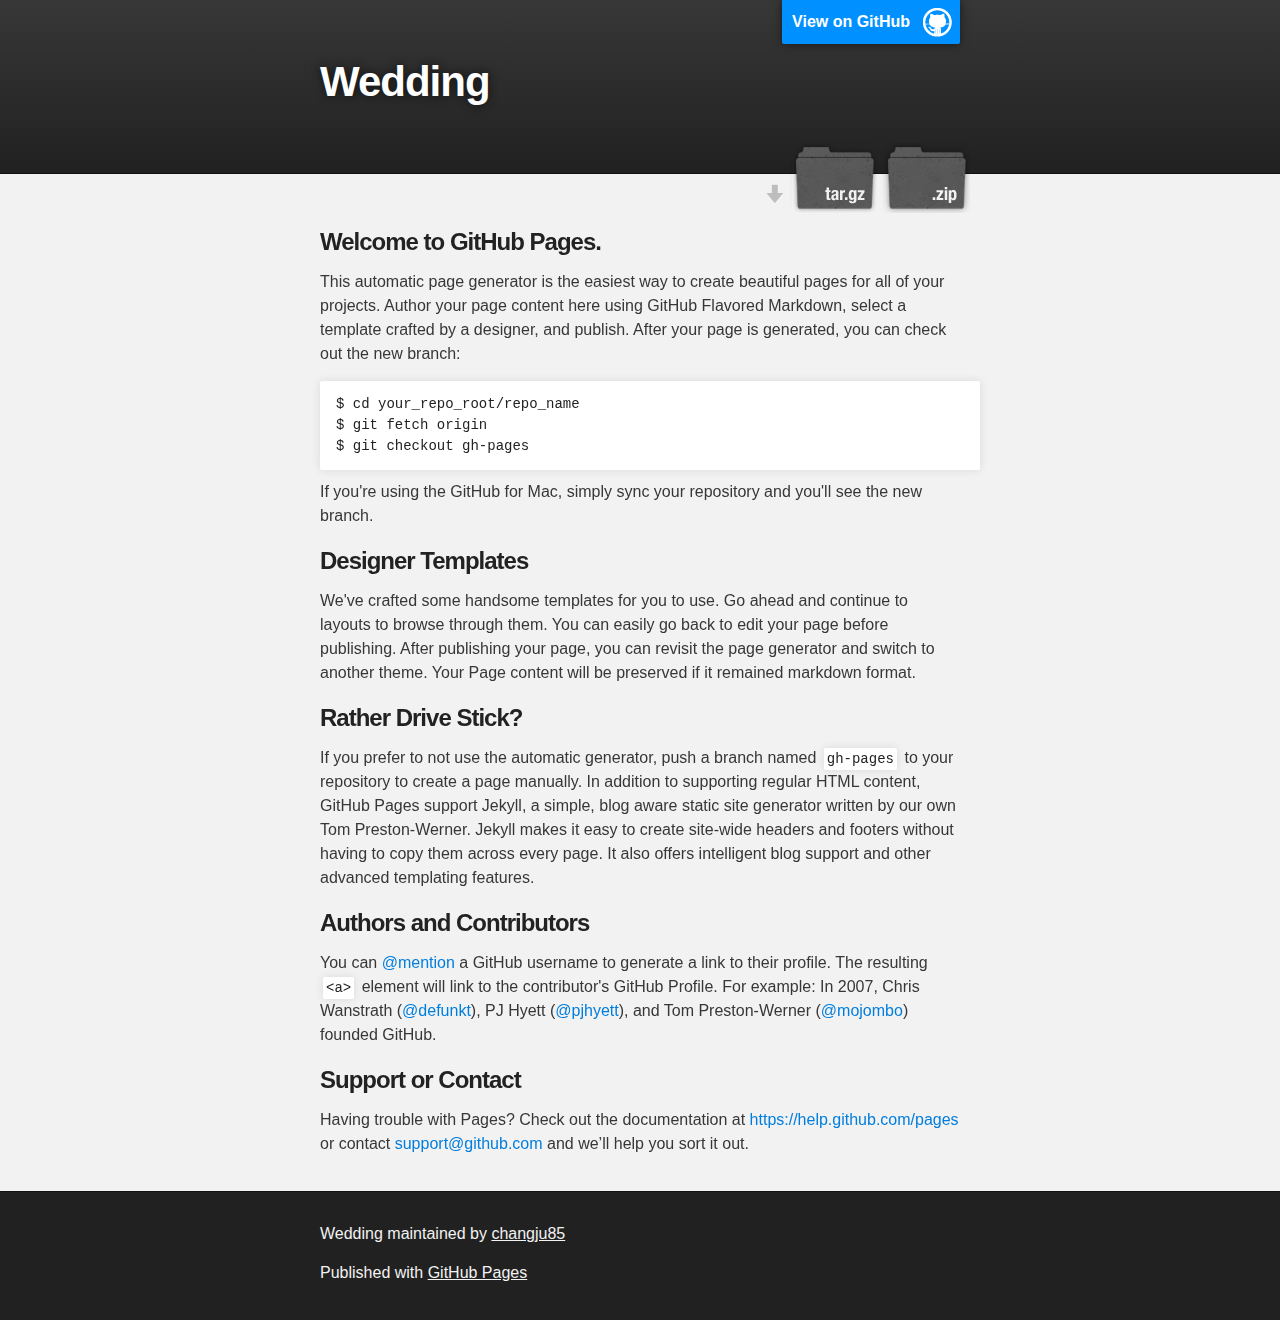
<file: index.html>
<!DOCTYPE html>
<html>

  <head>
    <meta charset='utf-8'>
    <meta http-equiv="X-UA-Compatible" content="chrome=1">
    <meta name="description" content="Wedding : ">

    <link rel="stylesheet" type="text/css" media="screen" href="stylesheets/stylesheet.css">

    <title>Wedding</title>
  </head>

  <body>

    <!-- HEADER -->
    <div id="header_wrap" class="outer">
        <header class="inner">
          <a id="forkme_banner" href="https://github.com/changju85/wedding">View on GitHub</a>

          <h1 id="project_title">Wedding</h1>
          <h2 id="project_tagline"></h2>

            <section id="downloads">
              <a class="zip_download_link" href="https://github.com/changju85/wedding/zipball/master">Download this project as a .zip file</a>
              <a class="tar_download_link" href="https://github.com/changju85/wedding/tarball/master">Download this project as a tar.gz file</a>
            </section>
        </header>
    </div>

    <!-- MAIN CONTENT -->
    <div id="main_content_wrap" class="outer">
      <section id="main_content" class="inner">
        <h3>
<a id="welcome-to-github-pages" class="anchor" href="#welcome-to-github-pages" aria-hidden="true"><span class="octicon octicon-link"></span></a>Welcome to GitHub Pages.</h3>

<p>This automatic page generator is the easiest way to create beautiful pages for all of your projects. Author your page content here using GitHub Flavored Markdown, select a template crafted by a designer, and publish. After your page is generated, you can check out the new branch:</p>

<pre><code>$ cd your_repo_root/repo_name
$ git fetch origin
$ git checkout gh-pages
</code></pre>

<p>If you're using the GitHub for Mac, simply sync your repository and you'll see the new branch.</p>

<h3>
<a id="designer-templates" class="anchor" href="#designer-templates" aria-hidden="true"><span class="octicon octicon-link"></span></a>Designer Templates</h3>

<p>We've crafted some handsome templates for you to use. Go ahead and continue to layouts to browse through them. You can easily go back to edit your page before publishing. After publishing your page, you can revisit the page generator and switch to another theme. Your Page content will be preserved if it remained markdown format.</p>

<h3>
<a id="rather-drive-stick" class="anchor" href="#rather-drive-stick" aria-hidden="true"><span class="octicon octicon-link"></span></a>Rather Drive Stick?</h3>

<p>If you prefer to not use the automatic generator, push a branch named <code>gh-pages</code> to your repository to create a page manually. In addition to supporting regular HTML content, GitHub Pages support Jekyll, a simple, blog aware static site generator written by our own Tom Preston-Werner. Jekyll makes it easy to create site-wide headers and footers without having to copy them across every page. It also offers intelligent blog support and other advanced templating features.</p>

<h3>
<a id="authors-and-contributors" class="anchor" href="#authors-and-contributors" aria-hidden="true"><span class="octicon octicon-link"></span></a>Authors and Contributors</h3>

<p>You can <a href="https://github.com/blog/821" class="user-mention">@mention</a> a GitHub username to generate a link to their profile. The resulting <code>&lt;a&gt;</code> element will link to the contributor's GitHub Profile. For example: In 2007, Chris Wanstrath (<a href="https://github.com/defunkt" class="user-mention">@defunkt</a>), PJ Hyett (<a href="https://github.com/pjhyett" class="user-mention">@pjhyett</a>), and Tom Preston-Werner (<a href="https://github.com/mojombo" class="user-mention">@mojombo</a>) founded GitHub.</p>

<h3>
<a id="support-or-contact" class="anchor" href="#support-or-contact" aria-hidden="true"><span class="octicon octicon-link"></span></a>Support or Contact</h3>

<p>Having trouble with Pages? Check out the documentation at <a href="https://help.github.com/pages">https://help.github.com/pages</a> or contact <a href="mailto:support@github.com">support@github.com</a> and we’ll help you sort it out.</p>
      </section>
    </div>

    <!-- FOOTER  -->
    <div id="footer_wrap" class="outer">
      <footer class="inner">
        <p class="copyright">Wedding maintained by <a href="https://github.com/changju85">changju85</a></p>
        <p>Published with <a href="http://pages.github.com">GitHub Pages</a></p>
      </footer>
    </div>

    

  </body>
</html>
</file>
<file: stylesheets/stylesheet.css>
/*******************************************************************************
Slate Theme for GitHub Pages
by Jason Costello, @jsncostello
*******************************************************************************/

@import url(pygment_trac.css);

/*******************************************************************************
MeyerWeb Reset
*******************************************************************************/

html, body, div, span, applet, object, iframe,
h1, h2, h3, h4, h5, h6, p, blockquote, pre,
a, abbr, acronym, address, big, cite, code,
del, dfn, em, img, ins, kbd, q, s, samp,
small, strike, strong, sub, sup, tt, var,
b, u, i, center,
dl, dt, dd, ol, ul, li,
fieldset, form, label, legend,
table, caption, tbody, tfoot, thead, tr, th, td,
article, aside, canvas, details, embed,
figure, figcaption, footer, header, hgroup,
menu, nav, output, ruby, section, summary,
time, mark, audio, video {
  margin: 0;
  padding: 0;
  border: 0;
  font: inherit;
  vertical-align: baseline;
}

/* HTML5 display-role reset for older browsers */
article, aside, details, figcaption, figure,
footer, header, hgroup, menu, nav, section {
  display: block;
}

ol, ul {
  list-style: none;
}

table {
  border-collapse: collapse;
  border-spacing: 0;
}

/*******************************************************************************
Theme Styles
*******************************************************************************/

body {
  box-sizing: border-box;
  color:#373737;
  background: #212121;
  font-size: 16px;
  font-family: 'Myriad Pro', Calibri, Helvetica, Arial, sans-serif;
  line-height: 1.5;
  -webkit-font-smoothing: antialiased;
}

h1, h2, h3, h4, h5, h6 {
  margin: 10px 0;
  font-weight: 700;
  color:#222222;
  font-family: 'Lucida Grande', 'Calibri', Helvetica, Arial, sans-serif;
  letter-spacing: -1px;
}

h1 {
  font-size: 36px;
  font-weight: 700;
}

h2 {
  padding-bottom: 10px;
  font-size: 32px;
  background: url('../images/bg_hr.png') repeat-x bottom;
}

h3 {
  font-size: 24px;
}

h4 {
  font-size: 21px;
}

h5 {
  font-size: 18px;
}

h6 {
  font-size: 16px;
}

p {
  margin: 10px 0 15px 0;
}

footer p {
  color: #f2f2f2;
}

a {
  text-decoration: none;
  color: #007edf;
  text-shadow: none;

  transition: color 0.5s ease;
  transition: text-shadow 0.5s ease;
  -webkit-transition: color 0.5s ease;
  -webkit-transition: text-shadow 0.5s ease;
  -moz-transition: color 0.5s ease;
  -moz-transition: text-shadow 0.5s ease;
  -o-transition: color 0.5s ease;
  -o-transition: text-shadow 0.5s ease;
  -ms-transition: color 0.5s ease;
  -ms-transition: text-shadow 0.5s ease;
}

a:hover, a:focus {text-decoration: underline;}

footer a {
  color: #F2F2F2;
  text-decoration: underline;
}

em {
  font-style: italic;
}

strong {
  font-weight: bold;
}

img {
  position: relative;
  margin: 0 auto;
  max-width: 739px;
  padding: 5px;
  margin: 10px 0 10px 0;
  border: 1px solid #ebebeb;

  box-shadow: 0 0 5px #ebebeb;
  -webkit-box-shadow: 0 0 5px #ebebeb;
  -moz-box-shadow: 0 0 5px #ebebeb;
  -o-box-shadow: 0 0 5px #ebebeb;
  -ms-box-shadow: 0 0 5px #ebebeb;
}

p img {
  display: inline;
  margin: 0;
  padding: 0;
  vertical-align: middle;
  text-align: center;
  border: none;
}

pre, code {
  width: 100%;
  color: #222;
  background-color: #fff;

  font-family: Monaco, "Bitstream Vera Sans Mono", "Lucida Console", Terminal, monospace;
  font-size: 14px;

  border-radius: 2px;
  -moz-border-radius: 2px;
  -webkit-border-radius: 2px;
}

pre {
  width: 100%;
  padding: 10px;
  box-shadow: 0 0 10px rgba(0,0,0,.1);
  overflow: auto;
}

code {
  padding: 3px;
  margin: 0 3px;
  box-shadow: 0 0 10px rgba(0,0,0,.1);
}

pre code {
  display: block;
  box-shadow: none;
}

blockquote {
  color: #666;
  margin-bottom: 20px;
  padding: 0 0 0 20px;
  border-left: 3px solid #bbb;
}


ul, ol, dl {
  margin-bottom: 15px
}

ul {
  list-style-position: inside;
  list-style: disc;
  padding-left: 20px;
}

ol {
  list-style-position: inside;
  list-style: decimal;
  padding-left: 20px;
}

dl dt {
  font-weight: bold;
}

dl dd {
  padding-left: 20px;
  font-style: italic;
}

dl p {
  padding-left: 20px;
  font-style: italic;
}

hr {
  height: 1px;
  margin-bottom: 5px;
  border: none;
  background: url('../images/bg_hr.png') repeat-x center;
}

table {
  border: 1px solid #373737;
  margin-bottom: 20px;
  text-align: left;
 }

th {
  font-family: 'Lucida Grande', 'Helvetica Neue', Helvetica, Arial, sans-serif;
  padding: 10px;
  background: #373737;
  color: #fff;
 }

td {
  padding: 10px;
  border: 1px solid #373737;
 }

form {
  background: #f2f2f2;
  padding: 20px;
}

/*******************************************************************************
Full-Width Styles
*******************************************************************************/

.outer {
  width: 100%;
}

.inner {
  position: relative;
  max-width: 640px;
  padding: 20px 10px;
  margin: 0 auto;
}

#forkme_banner {
  display: block;
  position: absolute;
  top:0;
  right: 10px;
  z-index: 10;
  padding: 10px 50px 10px 10px;
  color: #fff;
  background: url('../images/blacktocat.png') #0090ff no-repeat 95% 50%;
  font-weight: 700;
  box-shadow: 0 0 10px rgba(0,0,0,.5);
  border-bottom-left-radius: 2px;
  border-bottom-right-radius: 2px;
}

#header_wrap {
  background: #212121;
  background: -moz-linear-gradient(top, #373737, #212121);
  background: -webkit-linear-gradient(top, #373737, #212121);
  background: -ms-linear-gradient(top, #373737, #212121);
  background: -o-linear-gradient(top, #373737, #212121);
  background: linear-gradient(top, #373737, #212121);
}

#header_wrap .inner {
  padding: 50px 10px 30px 10px;
}

#project_title {
  margin: 0;
  color: #fff;
  font-size: 42px;
  font-weight: 700;
  text-shadow: #111 0px 0px 10px;
}

#project_tagline {
  color: #fff;
  font-size: 24px;
  font-weight: 300;
  background: none;
  text-shadow: #111 0px 0px 10px;
}

#downloads {
  position: absolute;
  width: 210px;
  z-index: 10;
  bottom: -40px;
  right: 0;
  height: 70px;
  background: url('../images/icon_download.png') no-repeat 0% 90%;
}

.zip_download_link {
  display: block;
  float: right;
  width: 90px;
  height:70px;
  text-indent: -5000px;
  overflow: hidden;
  background: url(../images/sprite_download.png) no-repeat bottom left;
}

.tar_download_link {
  display: block;
  float: right;
  width: 90px;
  height:70px;
  text-indent: -5000px;
  overflow: hidden;
  background: url(../images/sprite_download.png) no-repeat bottom right;
  margin-left: 10px;
}

.zip_download_link:hover {
  background: url(../images/sprite_download.png) no-repeat top left;
}

.tar_download_link:hover {
  background: url(../images/sprite_download.png) no-repeat top right;
}

#main_content_wrap {
  background: #f2f2f2;
  border-top: 1px solid #111;
  border-bottom: 1px solid #111;
}

#main_content {
  padding-top: 40px;
}

#footer_wrap {
  background: #212121;
}



/*******************************************************************************
Small Device Styles
*******************************************************************************/

@media screen and (max-width: 480px) {
  body {
    font-size:14px;
  }

  #downloads {
    display: none;
  }

  .inner {
    min-width: 320px;
    max-width: 480px;
  }

  #project_title {
  font-size: 32px;
  }

  h1 {
    font-size: 28px;
  }

  h2 {
    font-size: 24px;
  }

  h3 {
    font-size: 21px;
  }

  h4 {
    font-size: 18px;
  }

  h5 {
    font-size: 14px;
  }

  h6 {
    font-size: 12px;
  }

  code, pre {
    min-width: 320px;
    max-width: 480px;
    font-size: 11px;
  }

}
</file>
